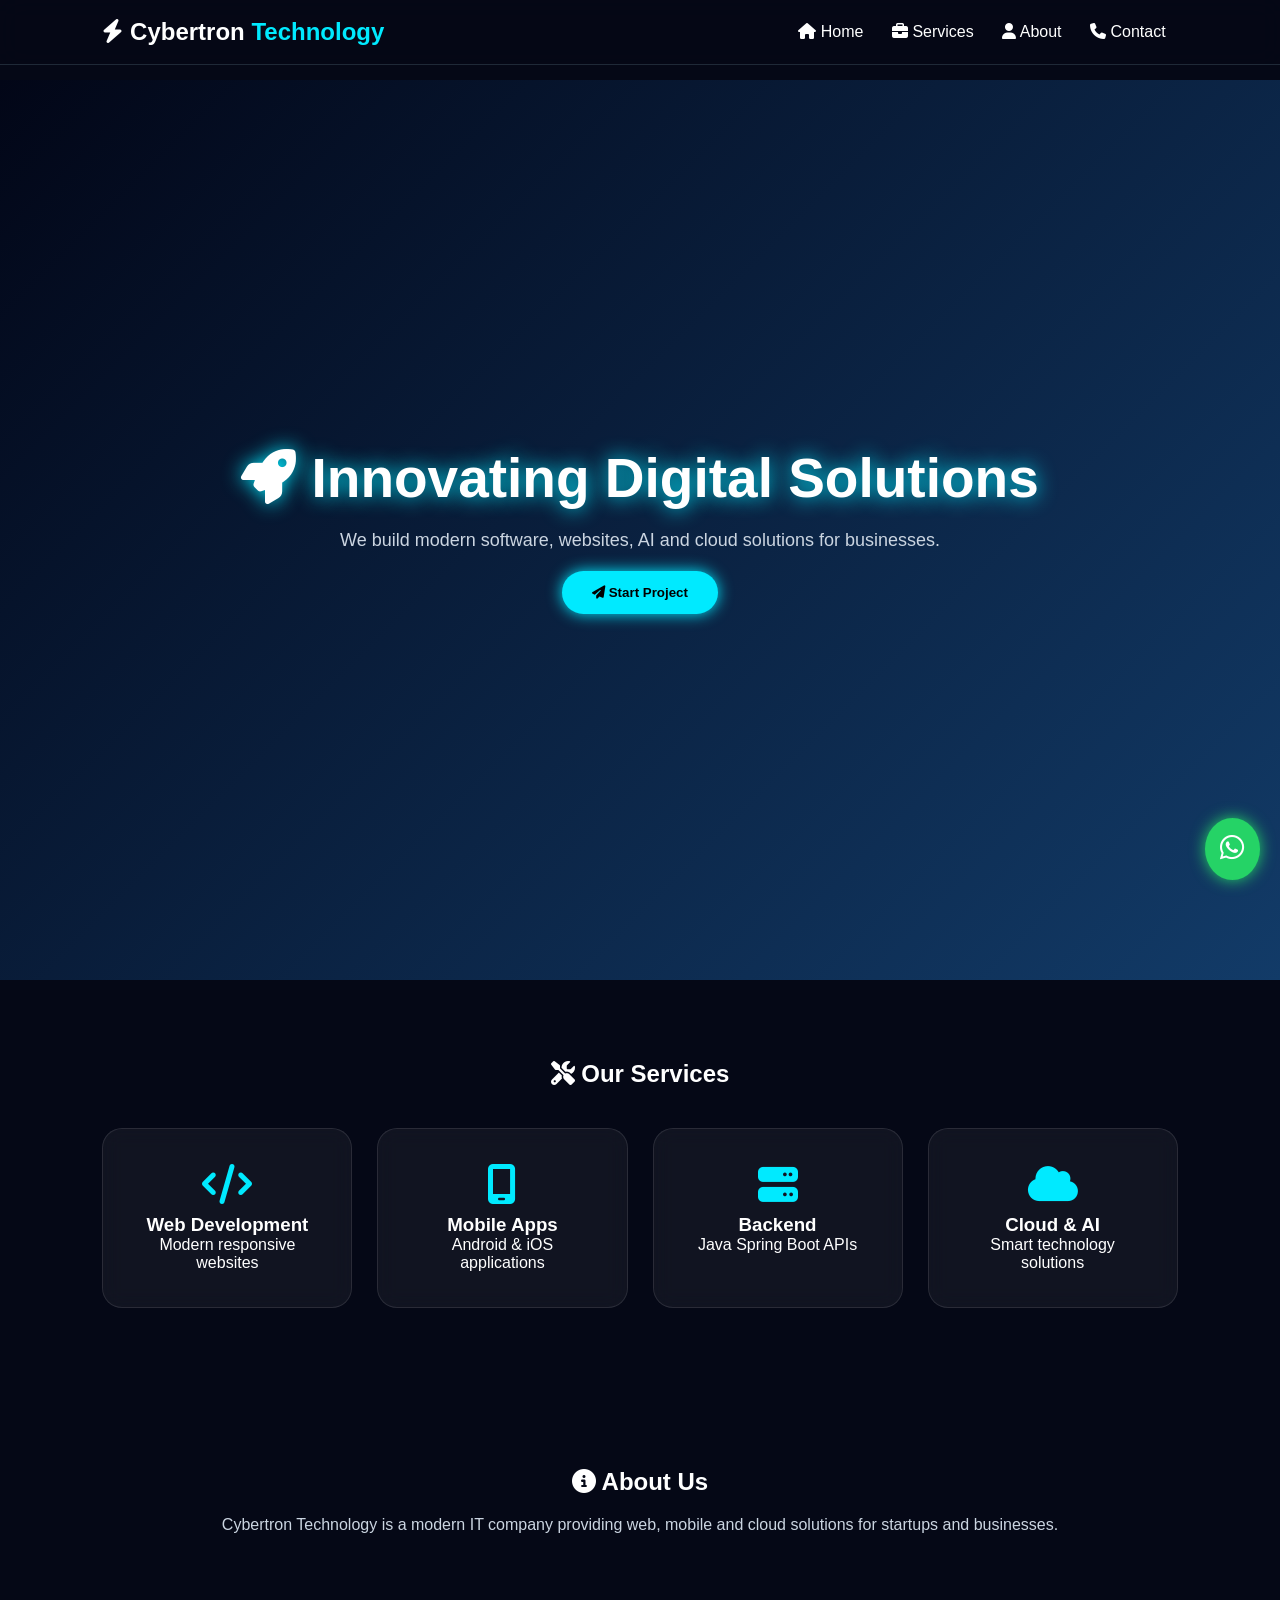
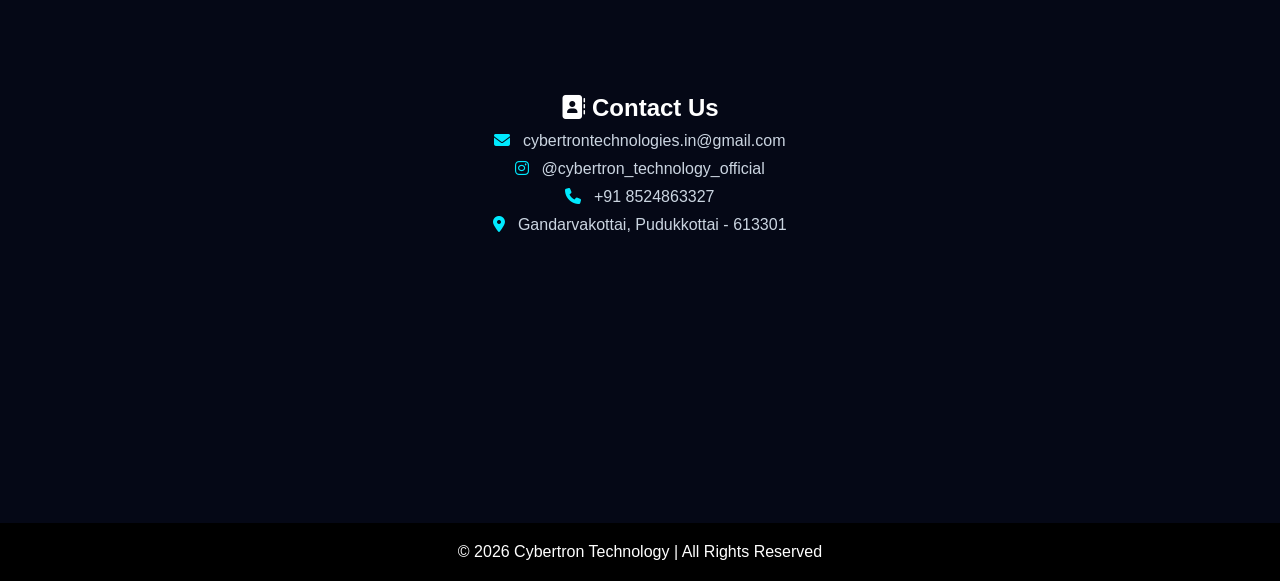
<file: frontend/index.html>
<!DOCTYPE html>
<html lang="en">

<head>
<meta charset="UTF-8">
<meta name="viewport" content="width=device-width, initial-scale=1.0">

<title>Cybertron Technology</title>

<link rel="stylesheet" href="style.css">

<link rel="stylesheet"
href="https://cdnjs.cloudflare.com/ajax/libs/font-awesome/6.5.0/css/all.min.css">
</head>

<body>

<!-- NAVBAR -->
<nav>

<h2><i class="fa-solid fa-bolt"></i> Cybertron <span>Technology</span></h2>

<div>
<a href="#home"><i class="fa-solid fa-house"></i> Home</a>
<a href="#services"><i class="fa-solid fa-briefcase"></i> Services</a>
<a href="#about"><i class="fa-solid fa-user"></i> About</a>
<a href="#contact"><i class="fa-solid fa-phone"></i> Contact</a>
</div>

</nav>

<!-- HERO -->
<section id="home" class="hero">

<div class="hero-content">

<h1><i class="fa-solid fa-rocket"></i> Innovating Digital Solutions</h1>

<p>
We build modern software, websites, AI and cloud solutions for businesses.
</p>

<button><i class="fa-solid fa-paper-plane"></i> Start Project</button>

</div>

</section>

<!-- SERVICES -->
<section id="services">

<h2><i class="fa-solid fa-screwdriver-wrench"></i> Our Services</h2>

<div class="cards">

<div class="card">
<i class="fa-solid fa-code"></i>
<h3>Web Development</h3>
<p>Modern responsive websites</p>
</div>

<div class="card">
<i class="fa-solid fa-mobile-screen"></i>
<h3>Mobile Apps</h3>
<p>Android & iOS applications</p>
</div>

<div class="card">
<i class="fa-solid fa-server"></i>
<h3>Backend</h3>
<p>Java Spring Boot APIs</p>
</div>

<div class="card">
<i class="fa-solid fa-cloud"></i>
<h3>Cloud & AI</h3>
<p>Smart technology solutions</p>
</div>

</div>

</section>

<!-- ABOUT -->
<section id="about">

<h2><i class="fa-solid fa-circle-info"></i> About Us</h2>

<p class="about-text">
Cybertron Technology is a modern IT company providing web, mobile and cloud solutions for startups and businesses.
</p>

</section>

<!-- CONTACT -->
<section id="contact">

<h2><i class="fa-solid fa-address-book"></i> Contact Us</h2>

<div class="contact-info">

<p><i class="fa-solid fa-envelope"></i> cybertrontechnologies.in@gmail.com</p>

<p><i class="fa-brands fa-instagram"></i> @cybertron_technology_official</p>

<p><i class="fa-solid fa-phone"></i> +91 8524863327</p>

<p><i class="fa-solid fa-location-dot"></i> Gandarvakottai, Pudukkottai - 613301</p>

</div>

<!-- GOOGLE MAP -->
<div class="map">
<iframe
src="https://www.google.com/maps?q=Gandarvakottai,Pudukkottai&output=embed">
</iframe>
</div>

</section>

<!-- FOOTER -->
<footer>
© 2026 Cybertron Technology | All Rights Reserved
</footer>

<!-- WHATSAPP BUTTON -->
<a class="whatsapp" href="https://wa.me/918524863327" target="_blank">
<i class="fa-brands fa-whatsapp"></i>
</a>

</body>
</html>
</file>
<file: frontend/style.css>
/* RESET */
*{
margin:0;
padding:0;
box-sizing:border-box;
font-family:Arial;
scroll-behavior:smooth;
}

body{
background:#050816;
color:white;
padding-top:80px;
}

/* NAVBAR */
nav{
position:fixed;
top:0;
width:100%;
display:flex;
justify-content:space-between;
align-items:center;
padding:18px 8%;
background:rgba(5,8,22,0.8);
backdrop-filter:blur(12px);
border-bottom:1px solid #1f2937;
z-index:1000;
}

nav h2 span{
color:#00eaff;
}

nav a{
color:white;
text-decoration:none;
margin:12px;
transition:0.3s;
}

nav a:hover{
color:#00eaff;
transform:scale(1.1);
}

/* HERO */
.hero{
height:100vh;
display:flex;
align-items:center;
justify-content:center;
text-align:center;
background:linear-gradient(135deg,#020617,#123b68);
}

.hero h1{
font-size:55px;
text-shadow:0 0 20px #00eaff;
}

.hero p{
font-size:18px;
margin:20px 0;
color:#cbd5e1;
}

/* BUTTON */
button{
padding:14px 30px;
border:none;
border-radius:30px;
background:#00eaff;
font-weight:bold;
cursor:pointer;
transition:0.3s;
box-shadow:0 0 15px #00eaff;
}

button:hover{
transform:scale(1.1);
background:#00bcd4;
}

/* SECTIONS */
section{
padding:80px 8%;
text-align:center;
}

/* CARDS */
.cards{
display:grid;
grid-template-columns:repeat(auto-fit,minmax(220px,1fr));
gap:25px;
margin-top:40px;
}

.card{
background:rgba(255,255,255,0.05);
backdrop-filter:blur(10px);
padding:35px;
border-radius:20px;
border:1px solid rgba(255,255,255,0.1);
transition:0.3s;
}

.card:hover{
transform:translateY(-10px);
box-shadow:0 0 20px #00eaff;
}

.card i{
font-size:40px;
color:#00eaff;
margin-bottom:10px;
}

/* ABOUT */
.about-text{
color:#cbd5e1;
margin-top:20px;
}

/* CONTACT */
.contact-info p{
margin:10px 0;
color:#cbd5e1;
}

.contact-info i{
color:#00eaff;
margin-right:8px;
}

.map iframe{
width:40%;
height:175px;   /* 🔥 chinna size */
border:0;
border-radius:12px;
margin-top:20px;
}

/* FOOTER */
footer{
text-align:center;
padding:20px;
background:black;
}

/* WHATSAPP BUTTON */
.whatsapp{
position:fixed;
bottom:20px;
right:20px;
background:#25d366;
color:white;
font-size:28px;
padding:15px;
border-radius:50%;
box-shadow:0 0 15px #25d366;
transition:0.3s;
}

.whatsapp:hover{
transform:scale(1.1);
}
</file>
